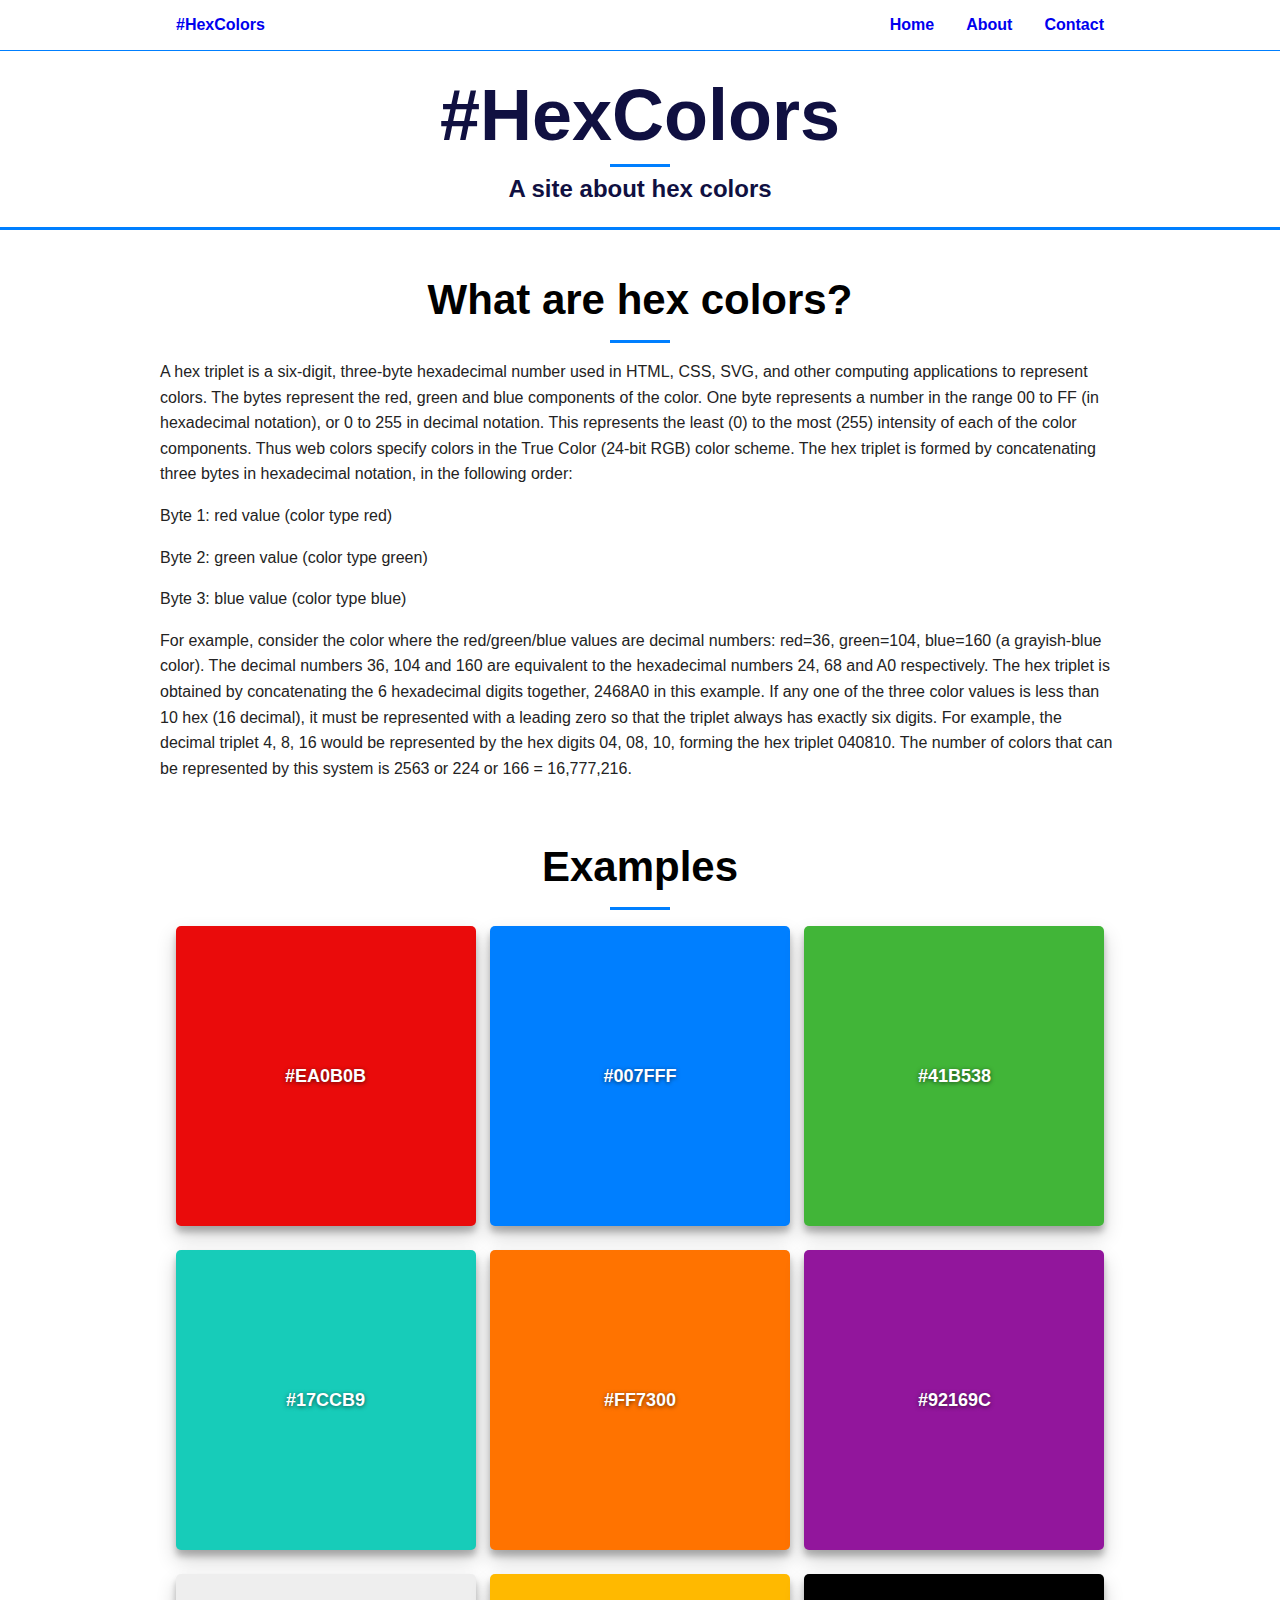
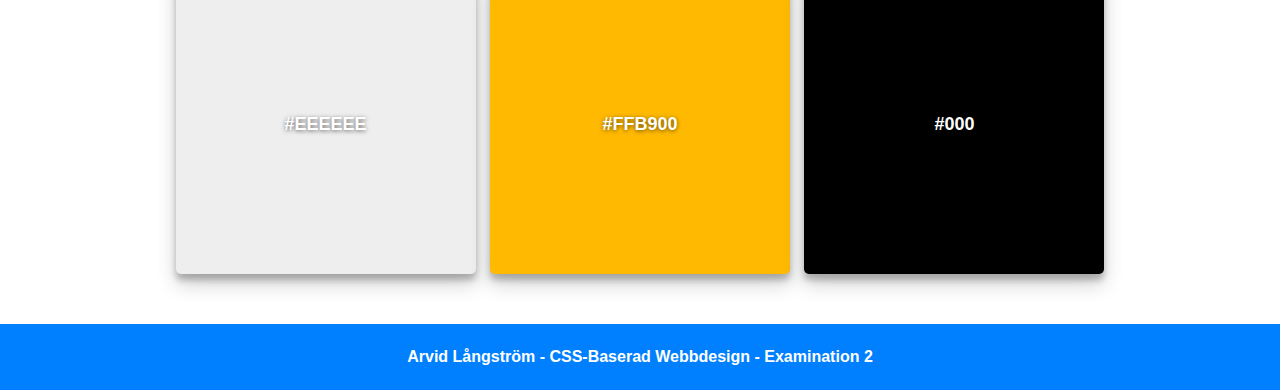
<file: index.html>
<!doctype html>
<!-- Arvid Långström -->
<!-- arvid.langstrom@gmail.com / arla0004@student.umu.se -->
<html lang="en">

<head>
  <meta charset="utf-8">

  <title>HexColors - Examination 2</title>
  <meta name="description" content="Examination 2">
  <meta name="author" content="Arvid Långström">

  <link rel="stylesheet" href="stylesheets/css/style.css">
</head>

<body>

  <nav>
    <ul>
      <li><a href="#">#HexColors</a></li>
      <li><a href="contact.html">Contact</a></li>
      <li><a href="about.html">About</a></li>
      <li><a href="#">Home</a></li>
    </ul>
  </nav>

  <header>
    <h1>#HexColors</h1>
    <div class="line"></div>
    <h4>A site about hex colors</h4>
  </header>
  <div class="main-wrapper">
    <section id="hex-info">
      <h2>What are hex colors?</h2>
      <div class="line"></div>
      <p>A hex triplet is a six-digit, three-byte hexadecimal number used in HTML, CSS, SVG, and other computing applications to represent colors. The bytes represent the red, green and blue components of the color. One byte represents a number in the range 00 to FF (in hexadecimal notation), or 0 to 255 in decimal notation. This represents the least (0) to the most (255) intensity of each of the color components. Thus web colors specify colors in the True Color (24-bit RGB) color scheme. The hex triplet is formed by concatenating three bytes in hexadecimal notation, in the following order:
      <p>Byte 1: red value (color type red)</p>
      <p>Byte 2: green value (color type green)</p>
      <p>Byte 3: blue value (color type blue)</p>


<p>For example, consider the color where the red/green/blue values are decimal numbers: red=36, green=104, blue=160 (a grayish-blue color). The decimal numbers 36, 104 and 160 are equivalent to the hexadecimal numbers 24, 68 and A0 respectively. The hex triplet is obtained by concatenating the 6 hexadecimal digits together, 2468A0 in this example.

If any one of the three color values is less than 10 hex (16 decimal), it must be represented with a leading zero so that the triplet always has exactly six digits. For example, the decimal triplet 4, 8, 16 would be represented by the hex digits 04, 08, 10, forming the hex triplet 040810.

The number of colors that can be represented by this system is 2563 or 224 or 166 = 16,777,216.</p>
</section>

    <section id="color-blocks">
      <h2>Examples</h2>
      <div class="line"></div>
      <div class="block-container">
        <div class="color-block-row">
          <div class="color-block" id="red">
            <h4>#EA0B0B</h4>
          </div>
          <div class="color-block">
            <h4>#007FFF</h4>
          </div>
          <div class="color-block" id="green">
            <h4>#41B538</h4>
          </div>
        </div>
        <div class="color-block-row">
          <div class="color-block" id="teal">
            <h4>#17CCB9</h4>
          </div>
          <div class="color-block" id="orange">
            <h4>#FF7300</h4>
          </div>
          <div class="color-block" id="purple">
            <h4>#92169C</h4>
          </div>
        </div>
        <div class="color-block-row">
          <div class="color-block" id="gray">
            <h4>#EEEEEE</h4>
          </div>
          <div class="color-block" id="yellow">
            <h4>#FFB900</h4>
          </div>
          <div class="color-block" id="black">
            <h4>#000</h4>
          </div>
        </div>
      </div>
    </section>
  </div>
  <footer>
    <p>Arvid Långström - CSS-Baserad Webbdesign - Examination 2</p>
  </footer>
</body>

</html>
</file>
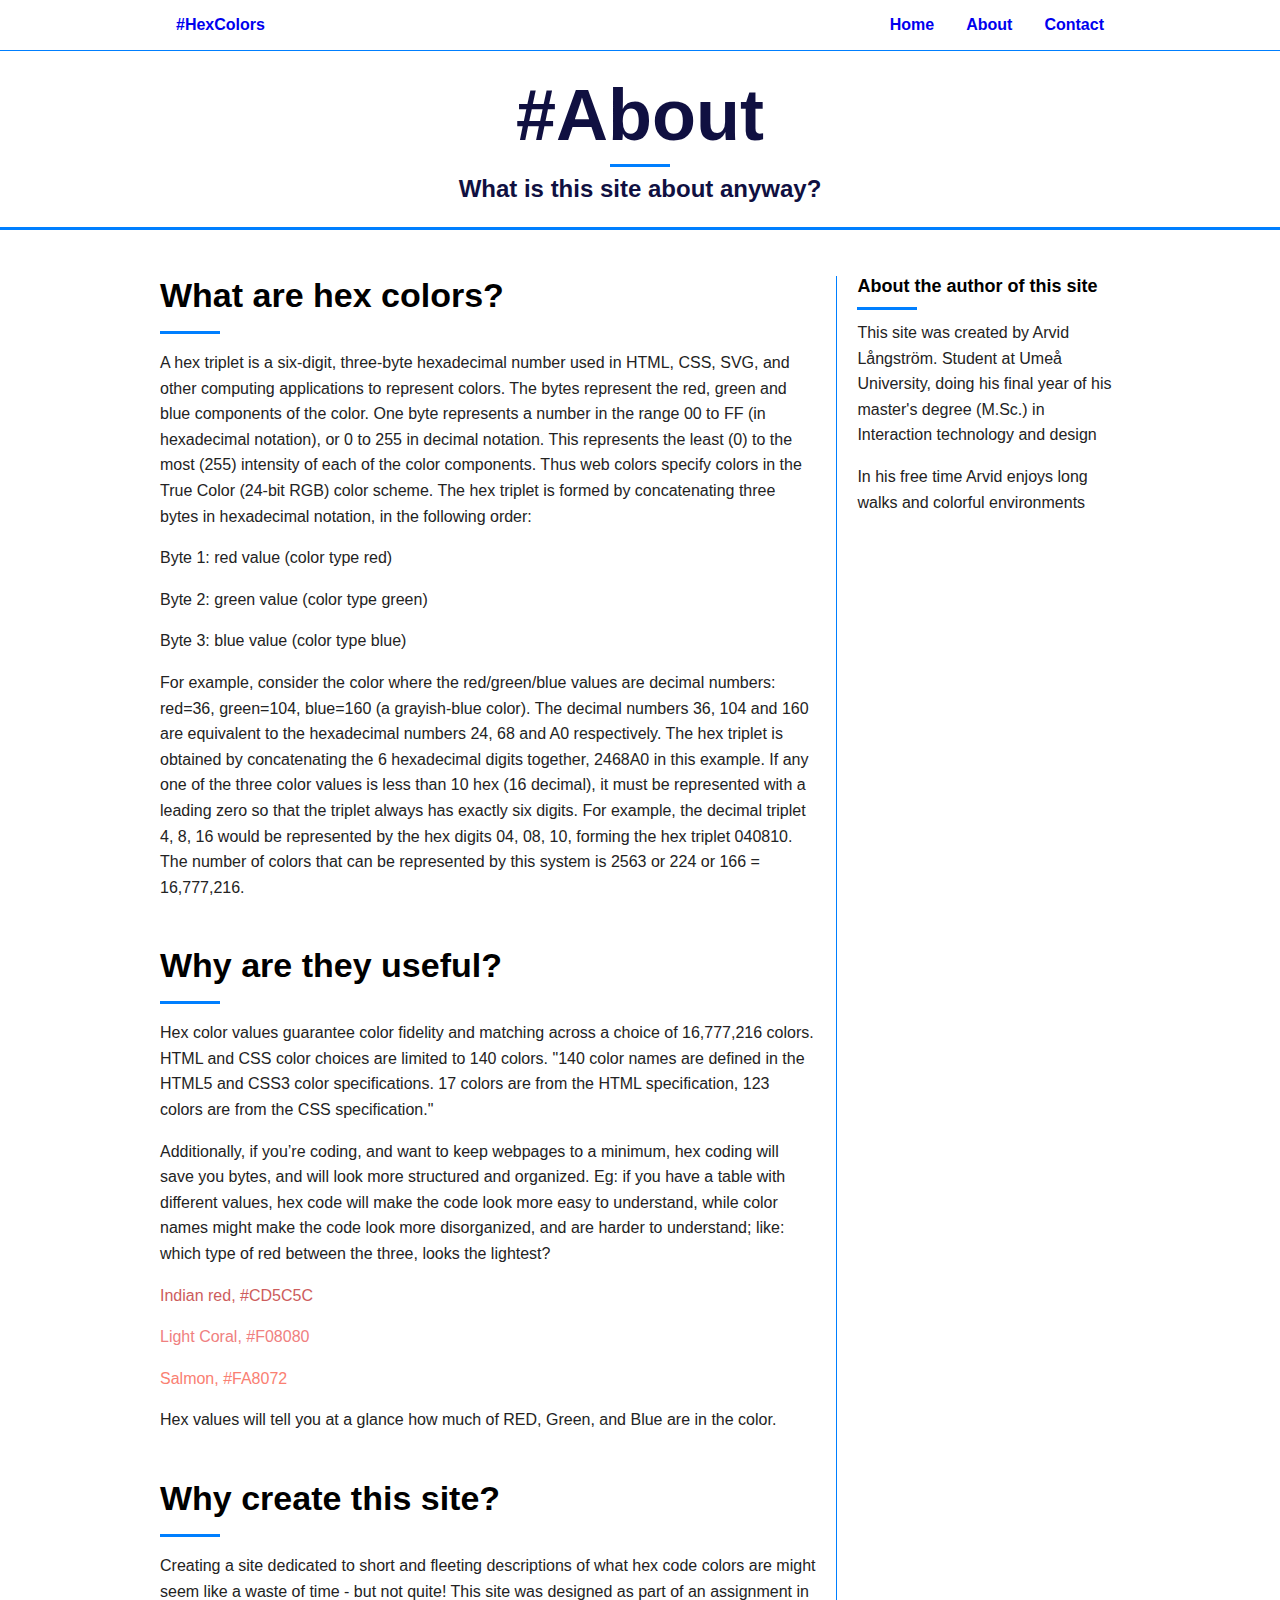
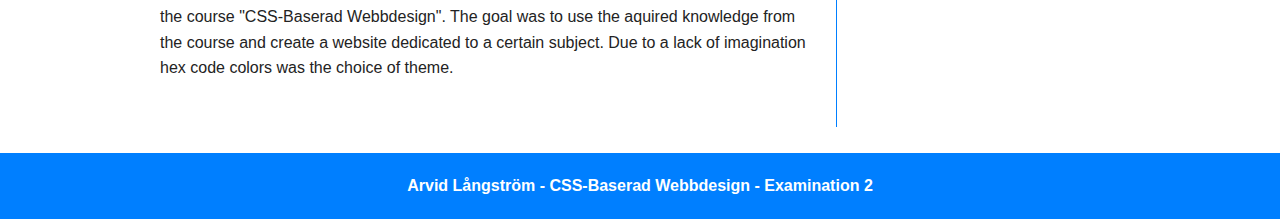
<file: about.html>
<!doctype html>
<!-- Arvid Långström -->
<!-- arvid.langstrom@gmail.com / arla0004@student.umu.se -->
<html lang="en">

<head>
  <meta charset="utf-8">

  <title>HexColors - Examination 2</title>
  <meta name="description" content="Examination 2">
  <meta name="author" content="Arvid Långström">

  <link rel="stylesheet" href="stylesheets/css/style.css">
</head>

<body>

  <nav>
    <ul>
      <li><a href="index.html">#HexColors</a></li>
      <li><a href="contact.html">Contact</a></li>
      <li><a href="about.html">About</a></li>
      <li><a href="index.html">Home</a></li>
    </ul>
  </nav>

  <header>
    <h1>#About</h1>
    <div class="line"></div>
    <h4>What is this site about anyway?</h4>
  </header>
  <div class="main-wrapper">
    <section id="about">
      <div class="main-about">
        <div class="info-box">
          <h3>What are hex colors?</h3>
          <div class="line"></div>
          <p>A hex triplet is a six-digit, three-byte hexadecimal number used in HTML, CSS, SVG, and other computing applications to represent colors. The bytes represent the red, green and blue components of the color. One byte represents a number in the
            range 00 to FF (in hexadecimal notation), or 0 to 255 in decimal notation. This represents the least (0) to the most (255) intensity of each of the color components. Thus web colors specify colors in the True Color (24-bit RGB) color scheme.
            The hex triplet is formed by concatenating three bytes in hexadecimal notation, in the following order:
            <p>Byte 1: red value (color type red)</p>
            <p>Byte 2: green value (color type green)</p>
            <p>Byte 3: blue value (color type blue)</p>


            <p>For example, consider the color where the red/green/blue values are decimal numbers: red=36, green=104, blue=160 (a grayish-blue color). The decimal numbers 36, 104 and 160 are equivalent to the hexadecimal numbers 24, 68 and A0 respectively.
              The hex triplet is obtained by concatenating the 6 hexadecimal digits together, 2468A0 in this example. If any one of the three color values is less than 10 hex (16 decimal), it must be represented with a leading zero so that the triplet
              always has exactly six digits. For example, the decimal triplet 4, 8, 16 would be represented by the hex digits 04, 08, 10, forming the hex triplet 040810. The number of colors that can be represented by this system is 2563 or 224 or 166
              = 16,777,216.</p>
        </div>
        <div class="info-box">
          <h3>Why are they useful?</h3>
          <div class="line"></div>
          <p>Hex color values guarantee color fidelity and matching across a choice of 16,777,216 colors. HTML and CSS color choices are limited to 140 colors. "140 color names are defined in the HTML5 and CSS3 color specifications. 17 colors are from the
            HTML specification, 123 colors are from the CSS specification."</p>
          <p>Additionally, if you’re coding, and want to keep webpages to a minimum, hex coding will save you bytes, and will look more structured and organized. Eg: if you have a table with different values, hex code will make the code look more easy to
            understand, while color names might make the code look more disorganized, and are harder to understand; like: which type of red between the three, looks the lightest?</p>

          <p id="indian-red">Indian red, #CD5C5C </p>
          <p id="light-coral">Light Coral, #F08080</p>
          <p id="salmon">Salmon, #FA8072</p>

          <p>Hex values will tell you at a glance how much of RED, Green, and Blue are in the color.</p>
        </div>
        <div class="info-box">
          <h3>Why create this site?</h3>
          <div class="line"></div>
          <p>Creating a site dedicated to short and fleeting descriptions of what hex code colors are might seem like a waste of time - but not quite! This site was designed as part of an assignment in the course "CSS-Baserad Webbdesign". The goal was to
            use the aquired knowledge from the course and create a website dedicated to a certain subject. Due to a lack of imagination hex code colors was the choice of theme.</div>
      </div>
      <div class="about-author">
        <h4>About the author of this site</h4>
        <div class="line"></div>
        <p>This site was created by Arvid Långström. Student at Umeå University, doing his final year of his master's degree (M.Sc.) in Interaction technology and design</p>
        <p>In his free time Arvid enjoys long walks and colorful environments </p>
      </div>
    </section>
  </div>
  <footer>
    <p>Arvid Långström - CSS-Baserad Webbdesign - Examination 2</p>
  </footer>
</body>

</html>
</file>
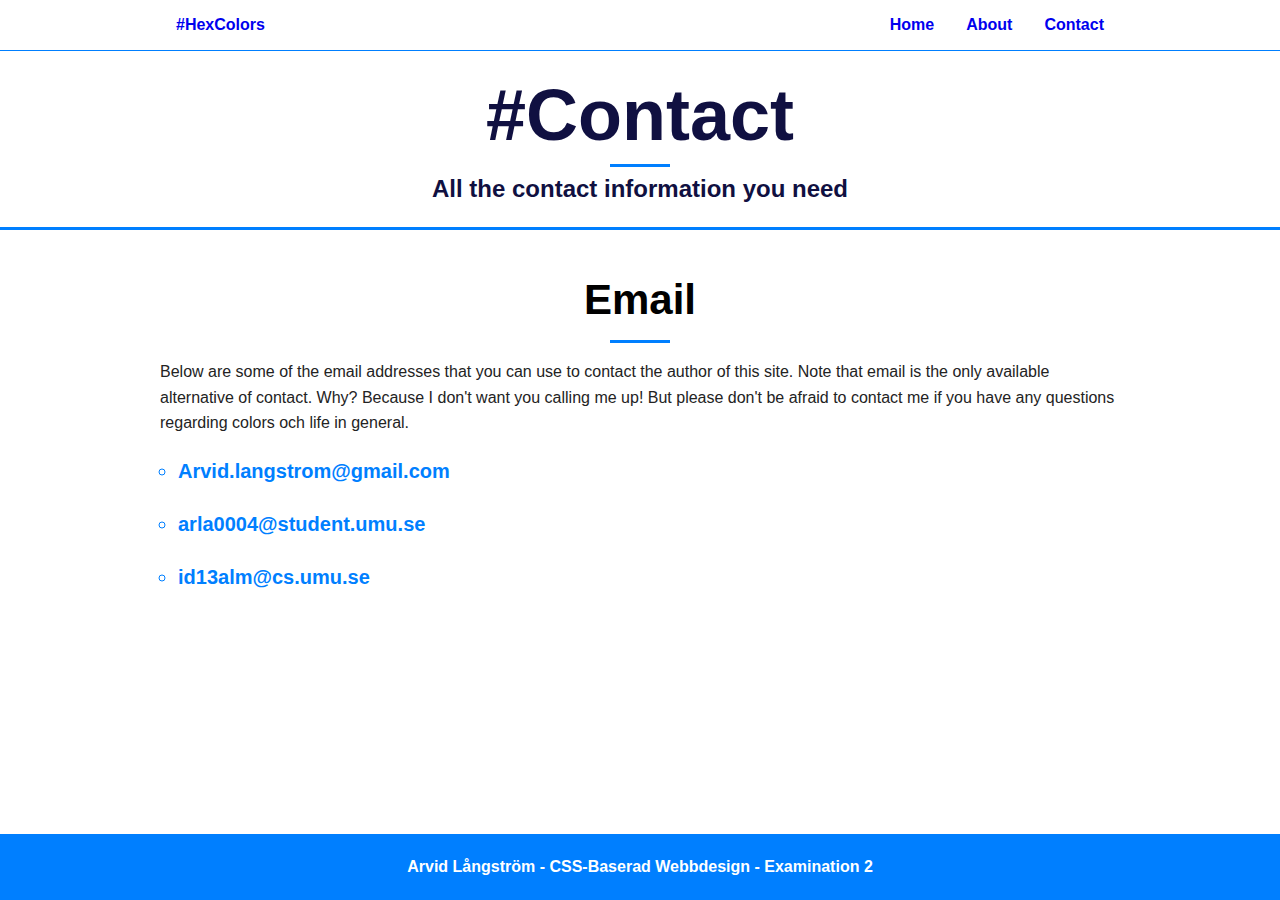
<file: contact.html>
<!doctype html>
<!-- Arvid Långström -->
<!-- arvid.langstrom@gmail.com / arla0004@student.umu.se -->
<html lang="en">

<head>
  <meta charset="utf-8">

  <title>HexColors - Examination 2</title>
  <meta name="description" content="Examination 2">
  <meta name="author" content="Arvid Långström">

  <link rel="stylesheet" href="stylesheets/css/style.css">
</head>

<body>

  <nav>
    <ul>
      <li><a href="index.html">#HexColors</a></li>
      <li><a href="#">Contact</a></li>
      <li><a href="about.html">About</a></li>
      <li><a href="index.html">Home</a></li>
    </ul>
  </nav>

  <header>
    <h1>#Contact</h1>
    <div class="line"></div>
    <h4>All the contact information you need</h4>
  </header>
  <div class="main-wrapper">
    <section id="contact">
      <h2>Email</h2>
      <div class="line"></div>
      <p>Below are some of the email addresses that you can use to contact the author of this site. Note that email is the only available alternative of contact. Why? Because I don't want you calling me up! But please don't be afraid to contact me if you
        have any questions regarding colors och life in general.</p>
      <ul>
        <li>Arvid.langstrom@gmail.com</li>
        <li>arla0004@student.umu.se</li>
        <li>id13alm@cs.umu.se</li>
      </ul>
    </section>
  </div>

  <footer id="fixed-bottom">
    <p>Arvid Långström - CSS-Baserad Webbdesign - Examination 2</p>
  </footer>
</body>

</html>
</file>
<file: stylesheets/css/style.css>
html {
  font-family: Helvetica, sans-serif
}

h1, h2, h3, h4, p {
  padding: 0;
  margin: 0
}

h2 {
  font-size: 42px
}

h3 {
  font-size: 34px
}

h4 {
  font-size: 18px
}

p {
  color: #232323;
  font-size: 16px;
  margin: 0;
  line-height: 1.6
}

a {
  text-decoration: none
}

a:visited {
  color: #101041
}

.color-block-row {
  margin: 0 auto;
  width: fit-content
}

.color-block {
  position: relative;
  display: inline-block;
  width: 300px;
  height: 300px;
  background-color: #007FFF;
  margin: 0 5px 20px;
  border-radius: 5px;
  box-shadow: 0 10px 20px rgba(0, 0, 0, 0.19), 0 6px 6px rgba(0, 0, 0, 0.23);
  transition: all 0.2s ease-in-out
}

.color-block h4 {
  position: relative;
  float: left;
  top: 50%;
  left: 50%;
  transform: translate(-50%, -50%);
  color: #fff;
  text-shadow: 0 1px 4px rgba(0, 0, 0, 0.59)
}

.color-block:hover {
  transform: scale(1.01);
  box-shadow: 0 14px 28px rgba(0, 0, 0, 0.25), 0 10px 10px rgba(0, 0, 0, 0.22)
}

nav {
  position: fixed;
  width: 100%;
  background-color: #fff;
  border-bottom: 1px solid #007FFF;
  z-index: 999
}

nav ul {
  margin: 0 auto;
  padding: 0;
  width: 960px
}

nav ul li {
  display: inline-block;
  padding: 16px;
  color: #101041;
  font-weight: bold;
  float: right
}

nav ul li:first-of-type {
  float: left
}

nav ul a {
  transition: all 0.2s ease-in-out
}

nav ul a:hover {
  color: #007FFF
}

nav ul::after {
  content: "";
  display: table;
  clear: both
}

body {
  margin: 0;
  padding: 0
}

section {
  padding-top: 46px
}

section h2 {
  text-align: center
}

header {
  margin: 0 auto;
  padding: 74px 0 24px;
  text-align: center;
  color: #101041;
  border-bottom: #007FFF 3px solid
}

header h1 {
  font-size: 72px
}

header h4 {
  font-size: 24px
}

header .line {
  margin: 8px auto
}

footer {
  margin-top: 26px;
  background-color: #007FFF
}

footer p {
  text-align: center;
  font-weight: bold;
  padding: 20px;
  color: #fff
}

.main-wrapper {
  width: 960px;
  margin: 0 auto
}

.line {
  height: 3px;
  width: 60px;
  background-color: #007FFF;
  margin: 16px auto
}

#hex-info p {
  margin-bottom: 16px
}

#red {
  background-color: #ea0b0b
}

#green {
  background-color: #41b538
}

#teal {
  background-color: #17ccb9
}

#orange {
  background-color: #ff7300
}

#purple {
  background-color: #92169c
}

#gray {
  background-color: #eeeeee
}

#yellow {
  background-color: #ffb900
}

#black {
  background-color: black
}

#about {
  display: flex
}

#about:after {
  content: "";
  display: table;
  clear: both
}

.main-about {
  order: 1;
  flex: 5;
  padding-right: 20px
}

.main-about h2 {
  text-align: left
}

.main-about .line {
  margin: 16px 0
}

.main-about p {
  margin-bottom: 16px
}

#indian-red {
  color: #CD5C5C
}

#light-coral {
  color: #F08080
}

#salmon {
  color: #FA8072
}

.info-box {
  margin-bottom: 46px
}

.about-author {
  order: 2;
  flex: 2;
  border-left: 1px solid #007FFF;
  padding-left: 20px
}

.about-author .line {
  margin: 10px 0
}

.about-author p {
  margin-bottom: 16px
}

#contact ul {
  margin: 0;
  padding: 24px 18px 0;
  list-style: circle
}

#contact ul li {
  padding-bottom: 30px;
  font-size: 20px;
  font-weight: bold;
  color: #007FFF
}

#fixed-bottom {
  position: fixed;
  bottom: 0;
  width: 100%
}
</file>
